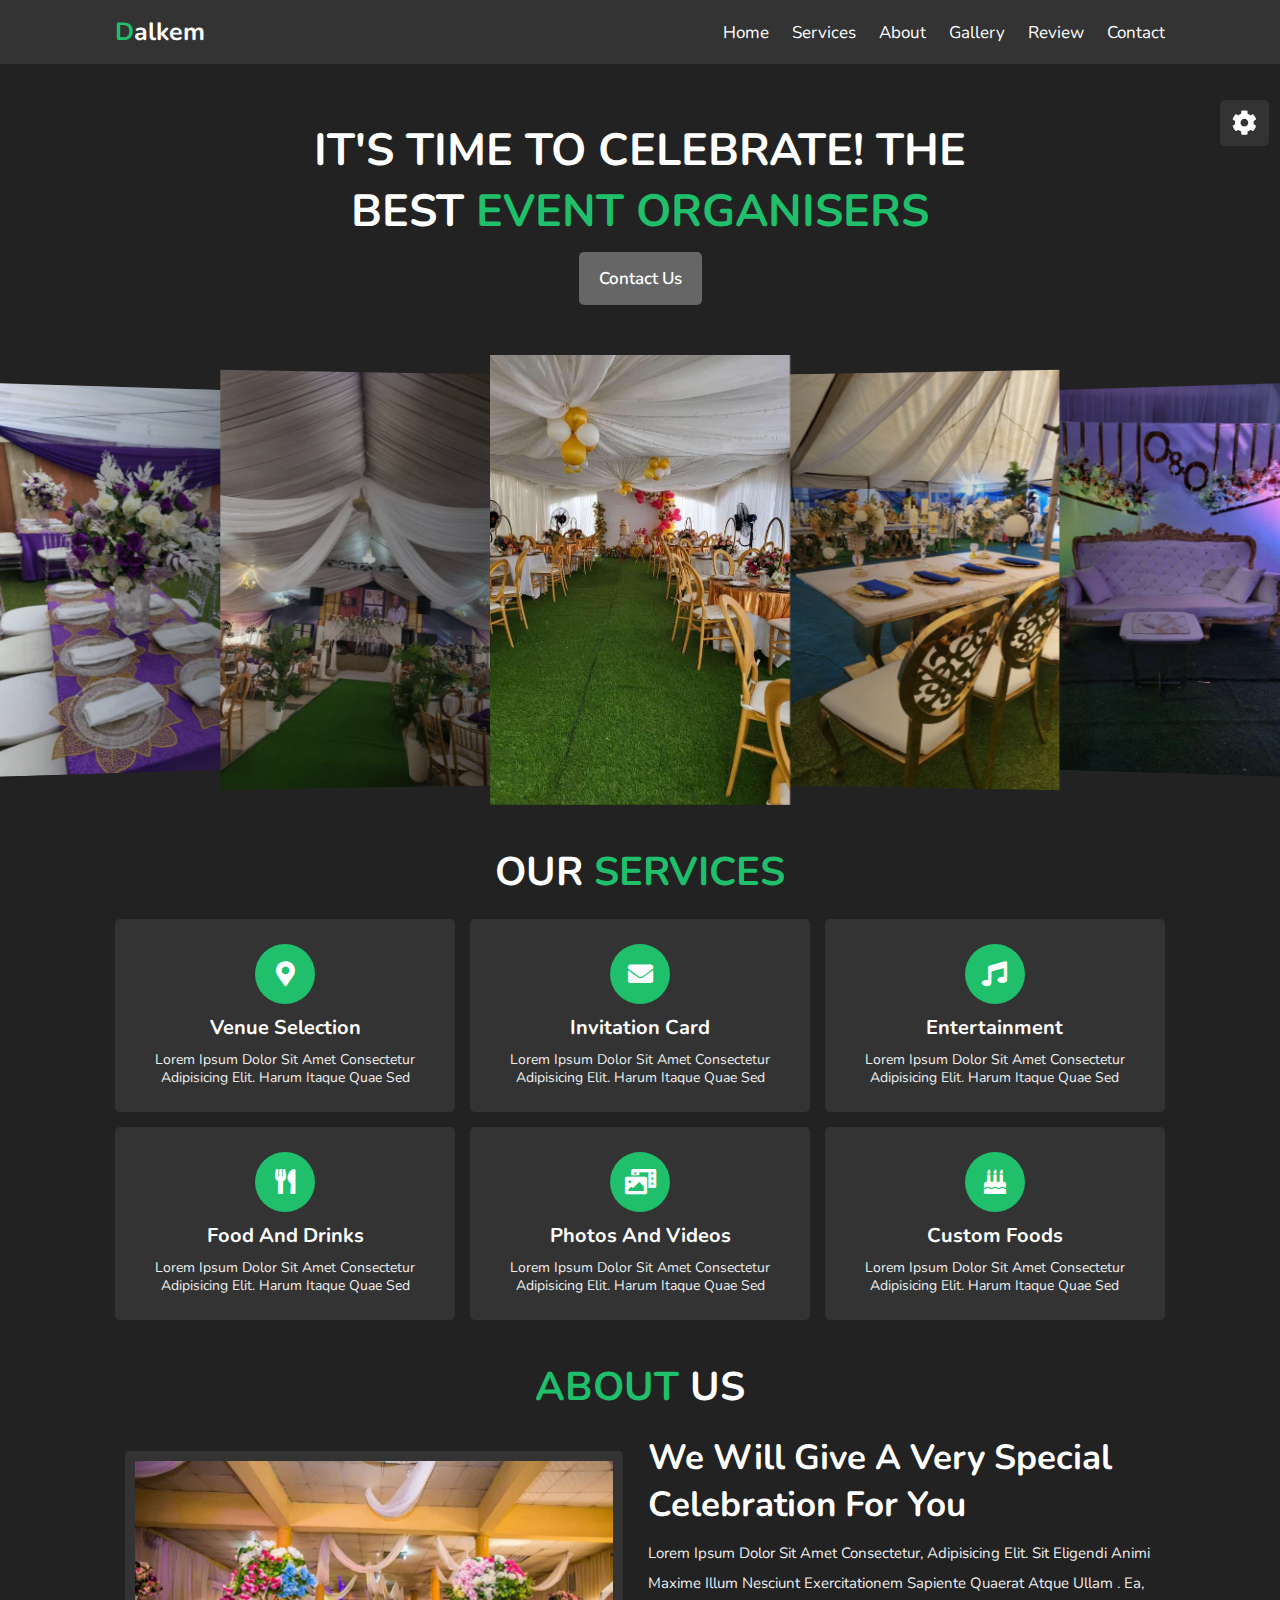
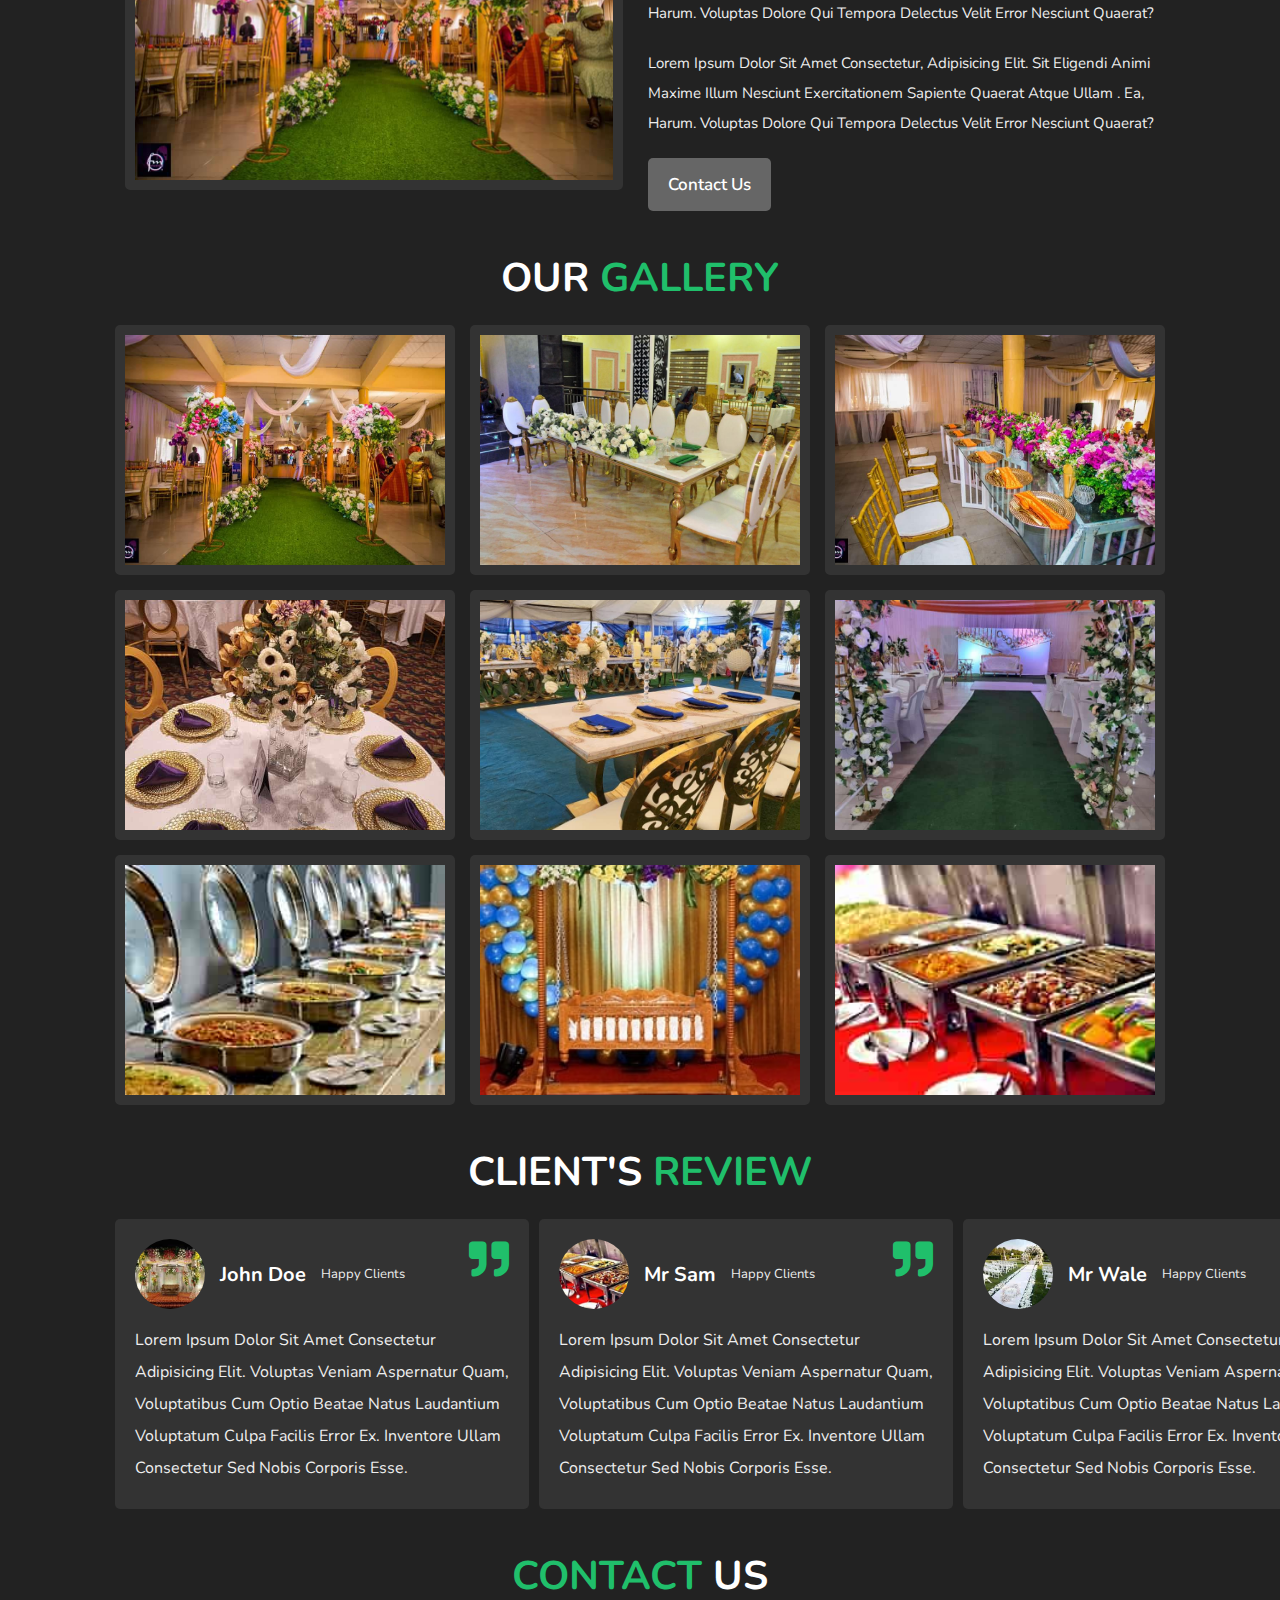
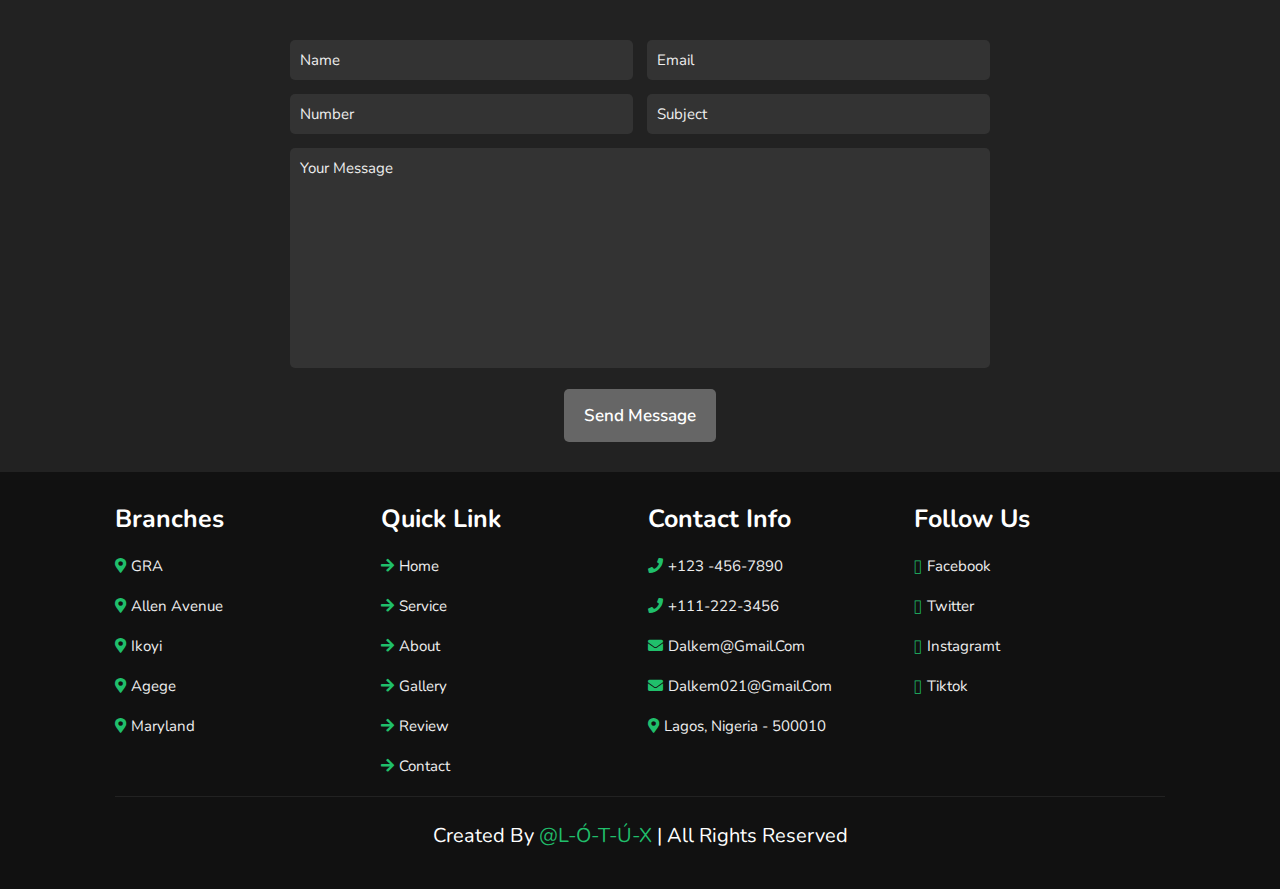
<file: index.html>
<!DOCTYPE html>
<html lang="en">

<head>
    <meta charset="UTF-8">
    <meta name="viewport" content="width=device-width, initial-scale=1.0">
    <title>Dalkem</title>
    <link rel="stylesheet" href="https://cdn.jsdelivr.net/npm/swiper@11/swiper-bundle.min.css" />
    <link rel="stylesheet" href="event.css">
    <!--font awesome-->
    <link rel="stylesheet" href="https://cdnjs.cloudflare.com/ajax/libs/font-awesome/5.15.4/css/all.min.css">
</head>

<body>
    <header class="header">
        <a href="#" class="logo"><span>D</span>alkem </a>
        <nav class="navbar">
            <a href="#home">Home</a>
            <a href="#service">Services</a>
            <a href="#about">About</a>
            <a href="#gallery">Gallery</a>
            <!-- <a href="#price">Pricing</a> -->
            <a href="#review">Review</a>
            <a href="#contact">Contact</a>
        </nav>
        <div id="menu-bars" class="fas fa-bars"></div>
    </header>
    <section class="home" id="home">
        <div class="content">
            <h3>it's time to celebrate! the best <span>event organisers</span></h3>
            <a href="#contact" class="btn">contact us</a>
        </div>

        <div class="swiper-container home-slider">
            <div class="swiper-wrapper">
                <div class="swiper-slide"><img src="image/WhatsApp Image 2024-07-30 at 13.57.04 (1).jpeg" alt=""></div>
                <div class="swiper-slide"><img src="image/WhatsApp Image 2024-07-30 at 14.07.38.jpeg" alt=""></div>
                <div class="swiper-slide"><img src="./image/WhatsApp Image 2024-07-30 at 14.07.45.jpeg" alt=""></div>
                <div class="swiper-slide"><img src="./image/WhatsApp Image 2024-07-30 at 14.07.46 (1).jpeg" alt="">
                </div>
                <div class="swiper-slide"><img src="./image/WhatsApp Image 2024-07-30 at 14.07.46 (2).jpeg" alt="">
                </div>
                <div class="swiper-slide"><img src="./image/WhatsApp Image 2024-07-30 at 14.07.47.jpeg" alt=""></div>
            </div>
        </div>
    </section>
    <section class="service" id="service">
        <h1 class="heading">our <span>services</span></h1>

        <div class="box-container">
            <div class="box">
                <i class="fas fa-map-marker-alt"></i>
                <h3>venue selection</h3>
                <p>Lorem ipsum dolor sit amet consectetur adipisicing elit. Harum itaque quae sed</p>
            </div>
            <div class="box">
                <i class="fas fa-envelope"></i>
                <h3>invitation card</h3>
                <p>Lorem ipsum dolor sit amet consectetur adipisicing elit. Harum itaque quae sed</p>
            </div>
            <div class="box">
                <i class="fas fa-music"></i>
                <h3>entertainment</h3>
                <p>Lorem ipsum dolor sit amet consectetur adipisicing elit. Harum itaque quae sed</p>
            </div>
            <div class="box">
                <i class="fas fa-utensils"></i>
                <h3>food and drinks</h3>
                <p>Lorem ipsum dolor sit amet consectetur adipisicing elit. Harum itaque quae sed</p>
            </div>
            <div class="box">
                <i class="fas fa-photo-video"></i>
                <h3>photos and videos</h3>
                <p>Lorem ipsum dolor sit amet consectetur adipisicing elit. Harum itaque quae sed</p>
            </div>
            <div class="box">
                <i class="fas fa-birthday-cake"></i>
                <h3>custom foods</h3>
                <p>Lorem ipsum dolor sit amet consectetur adipisicing elit. Harum itaque quae sed</p>
            </div>
        </div>
    </section>
    <section class="about" id="about">
        <h1 class="heading"><span>about</span> us</h1>
        <div class="row">
            <div class="image">
                <img src="./image/WhatsApp Image 2024-07-30 at 13.57.03.jpeg" alt="">
            </div>
            <div class="content">
                <h3>we will give a very special celebration for you</h3>
                <p>Lorem ipsum dolor sit amet consectetur, adipisicing elit. Sit eligendi animi maxime illum
                    nesciunt exercitationem sapiente quaerat atque ullam . Ea, harum. Voluptas
                    dolore qui tempora delectus velit error nesciunt quaerat?</p>
                <p>Lorem ipsum dolor sit amet consectetur, adipisicing elit. Sit eligendi animi maxime illum
                    nesciunt exercitationem sapiente quaerat atque ullam . Ea, harum. Voluptas
                    dolore qui tempora delectus velit error nesciunt quaerat?</p>
                <a href="#contact" class="btn">contact us</a>
            </div>
        </div>
    </section>
    <section class="gallery" id="gallery">
        <h1 class="heading">our <span>gallery</span></h1>
        <div class="box-container">
            <div class="box">
                <img src="./image/WhatsApp Image 2024-07-30 at 13.57.03.jpeg" alt="">
                <h3 class="title">photos and events</h3>
                <div class="icons">
                    <a href="" class="fas fa-heart"></a>
                    <a href="" class="fas fa-share"></a>
                    <a href="" class="fas fa-eye"></a>
                </div>
            </div>
            <div class="box">
                <img src="./image/WhatsApp Image 2024-07-30 at 14.07.46.jpeg" alt="">
                <h3 class="title">photos and events</h3>
                <div class="icons">
                    <a href="" class="fas fa-heart"></a>
                    <a href="" class="fas fa-share"></a>
                    <a href="" class="fas fa-eye"></a>
                </div>
            </div>
            <div class="box">
                <img src="./image/WhatsApp Image 2024-07-30 at 13.57.04.jpeg" alt="">
                <h3 class="title">photos and events</h3>
                <div class="icons">
                    <a href="" class="fas fa-heart"></a>
                    <a href="" class="fas fa-share"></a>
                    <a href="" class="fas fa-eye"></a>
                </div>
            </div>
            <div class="box">
                <img src="./image/WhatsApp Image 2024-07-30 at 14.07.46 (1).jpeg" alt="">
                <h3 class="title">photos and events</h3>
                <div class="icons">
                    <a href="" class="fas fa-heart"></a>
                    <a href="" class="fas fa-share"></a>
                    <a href="" class="fas fa-eye"></a>
                </div>
            </div>
            <div class="box">
                <img src="./image/WhatsApp Image 2024-07-30 at 14.07.38.jpeg" alt="">
                <h3 class="title">photos and events</h3>
                <div class="icons">
                    <a href="" class="fas fa-heart"></a>
                    <a href="" class="fas fa-share"></a>
                    <a href="" class="fas fa-eye"></a>
                </div>
            </div>
            <div class="box">
                <img src="./image/WhatsApp Image 2024-07-30 at 14.07.45 (1).jpeg" alt="">
                <h3 class="title">photos and events</h3>
                <div class="icons">
                    <a href="" class="fas fa-heart"></a>
                    <a href="" class="fas fa-share"></a>
                    <a href="" class="fas fa-eye"></a>
                </div>
            </div>
            <div class="box">
                <img src="./image/download (1).jpeg" alt="">
                <h3 class="title">photos and events</h3>
                <div class="icons">
                    <a href="" class="fas fa-heart"></a>
                    <a href="" class="fas fa-share"></a>
                    <a href="" class="fas fa-eye"></a>
                </div>
            </div>
            <div class="box">
                <img src="./image/th (2).jpeg" alt="">
                <h3 class="title">photos and events</h3>
                <div class="icons">
                    <a href="" class="fas fa-heart"></a>
                    <a href="" class="fas fa-share"></a>
                    <a href="" class="fas fa-eye"></a>
                </div>
            </div>
            <div class="box">
                <img src="./image/download (2).jpeg" alt="">
                <h3 class="title">photos and events</h3>
                <div class="icons">
                    <a href="" class="fas fa-heart"></a>
                    <a href="" class="fas fa-share"></a>
                    <a href="" class="fas fa-eye"></a>
                </div>
            </div>
        </div>
    </section>
    <!-- <sction class="price" id="price">
        <h1 class="heading">our <span> price</span></h1>
        <div class="box-contain">
            <div class="box">
                <h3 class="title">for birthdays</h3>
                <h3 class="amount">$250.99</h3>
                <ul>
                    <li><i class="fas fa-check">full services</i></li>
                    <li><i class="fas fa-check">decorations</i></li>
                    <li><i class="fas fa-check">music and photos</i></li>
                    <li><i class="fas fa-check">food and drinks</i></li>
                    <li><i class="fas fa-check">invitation card</i></li>
                    <a href="#" class="btn">check out</a>
                </ul>
            </div>
            <div class="box">
                <h3 class="title">for weddings</h3>
                <h3 class="amount">$450.99</h3>
                <ul>
                    <li><i class="fas fa-check">full services</i></li>
                    <li><i class="fas fa-check">decorations</i></li>
                    <li><i class="fas fa-check">music and photos</i></li>
                    <li><i class="fas fa-check">food and drinks</i></li>
                    <li><i class="fas fa-check">invitation card</i></li>
                    <a href="#" class="btn">check out</a>
                </ul>
            </div>
            <div class="box">
                <h3 class="title">for concert</h3>
                <h3 class="amount">$650.99</h3>
                <ul>
                    <li><i class="fas fa-check">full services</i></li>
                    <li><i class="fas fa-check">decorations</i></li>
                    <li><i class="fas fa-check">music and photos</i></li>
                    <li><i class="fas fa-check">food and drinks</i></li>
                    <li><i class="fas fa-check">invitation card</i></li>
                    <a href="#" class="btn">check out</a>
                </ul>
            </div>
            <div class="box">
                <h3 class="title">for others</h3>
                <h3 class="amount">$850.99</h3>
                <ul>
                    <li><i class="fas fa-check">full services</i></li>
                    <li><i class="fas fa-check">decorations</i></li>
                    <li><i class="fas fa-check">music and photos</i></li>
                    <li><i class="fas fa-check">food and drinks</i></li>
                    <li><i class="fas fa-check">invitation card</i></li>
                    <a href="#" class="btn">check out</a>
                </ul>
            </div>
        </div>
    </section> -->
    <section class="review" id="review">
        <h1 class="heading">client's <span>review</span></h1>
        <div class="review-slider swiper-container">
            <div class="swiper-wrapper">

                <div class="swiper-slide box">
                    <i class="fas fa-quote-right"></i>
                    <div class="user">
                        <img src="./image/download (3).jpeg" alt="">
                        <h3>john doe</h3>
                        <span>happy clients</span>
                    </div>
                    <p>Lorem ipsum dolor sit amet consectetur adipisicing elit. Voluptas veniam aspernatur quam,
                        voluptatibus cum optio beatae natus laudantium voluptatum culpa facilis error ex.
                        Inventore ullam consectetur sed nobis corporis esse.</p>
                </div>
                <div class="swiper-slide box">
                    <i class="fas fa-quote-right"></i>
                    <div class="user">
                        <img src="./image/download (2).jpeg" alt="">
                        <h3>mr sam</h3>
                        <span>happy clients</span>
                    </div>
                    <p>Lorem ipsum dolor sit amet consectetur adipisicing elit. Voluptas veniam aspernatur quam,
                        voluptatibus cum optio beatae natus laudantium voluptatum culpa facilis error ex.
                        Inventore ullam consectetur sed nobis corporis esse.</p>
                </div>
                <div class="swiper-slide box">
                    <i class="fas fa-quote-right"></i>
                    <div class="user">
                        <img src="./image/download (4).jpeg" alt="">
                        <h3>mr wale</h3>
                        <span>happy clients</span>
                    </div>
                    <p>Lorem ipsum dolor sit amet consectetur adipisicing elit. Voluptas veniam aspernatur quam,
                        voluptatibus cum optio beatae natus laudantium voluptatum culpa facilis error ex.
                        Inventore ullam consectetur sed nobis corporis esse.</p>
                </div>
                <div class="swiper-slide box">
                    <i class="fas fa-quote-right"></i>
                    <div class="user">
                        <img src="./image/download (1).jpeg" alt="">
                        <h3>mr fawaz</h3>
                        <span>happy clients</span>
                    </div>
                    <p>Lorem ipsum dolor sit amet consectetur adipisicing elit. Voluptas veniam aspernatur quam,
                        voluptatibus cum optio beatae natus laudantium voluptatum culpa facilis error ex.
                        Inventore ullam consectetur sed nobis corporis esse.</p>
                </div>
            </div>
        </div>
    </section>
    <section class="contact" id="contact">
        <h1 class="heading"><span>contact</span> us</h1>
        <form action="">
            <div class="inputBox">
                <input type="text" placeholder="name">
                <input type="email" placeholder="email">
            </div>
            <div class="inputBox">
                <input type="number" placeholder="number">
                <input type="text" placeholder="subject">
            </div>
            <textarea name="" placeholder="your message" id="" cols="30" rows="10"></textarea>
           <a href="mailto:allidammylola365@gmail.com"> <input type="submit" value="send message" class="btn"></a>
        </form>
    </section>
    <section class="footer">
        <div class="boxs-container">
            <div class="box">
                <h3>branches</h3>
                <a href="#"><i class="fas fa-map-marker-alt"></i>GRA</a>
                <a href="#"><i class="fas fa-map-marker-alt"></i>allen avenue</a>
                <a href="#"><i class="fas fa-map-marker-alt"></i>ikoyi</a>
                <a href="#"><i class="fas fa-map-marker-alt"></i>agege</a>
                <a href="#"><i class="fas fa-map-marker-alt"></i>maryland</a>
            </div>
            <div class="box">
                <h3>quick link</h3>
                <a href="#home"><i class="fas fa-arrow-right"></i>home</a>
                <a href="#service"><i class="fas fa-arrow-right"></i>service</a>
                <a href="#about"><i class="fas fa-arrow-right"></i>about</a>
                <a href="#gallery"><i class="fas fa-arrow-right"></i>gallery</a>
                <a href="#review"><i class="fas fa-arrow-right"></i>review</a>
                <a href="#contact"><i class="fas fa-arrow-right"></i>contact</a>
            </div>
            <div class="box">
                <h3>contact info</h3>
                <a href="#"><i class="fas fa-phone"></i>+123 -456-7890</a>
                <a href="#"><i class="fas fa-phone"></i>+111-222-3456</a>
                <a href="#"><i class="fas fa-envelope"></i>dalkem@gmail.com</a>
                <a href="#"><i class="fas fa-envelope"></i>dalkem021@gmail.com</a>
                <a href="#"><i class="fas fa-map-marker-alt"></i>lagos, Nigeria - 500010</a>
            </div>
            <div class="box">
                <h3>follow us</h3>
                <a href="#"><i  class="fa-brands fa-facebook"></i>facebook</a>
                <a href="#"><i  class="fa-brands fa-twitter"></i>twitter</a>
                <a href="#"><i  class="fa-brands fa-instagram"></i>instagramt</a>
                <a href="#"><i  class="fa-brands fa-tiktok"></i>tiktok</a>
            </div>
        </div>
        <div class="credit">created by <span>@l-ó-t-ú-x</span> | all rights reserved</div>
    </section>
    <div class="theme-toggler">
        <div class="toggle-btn">
            <i class="fas fa-cog"></i>
        </div>
        <h3>choose color</h3>
        <div class="buttons">
            <div class="theme-btn" style="background: #ff0033;"></div>
            <div class="theme-btn" style="background: #3867d6;"></div>
            <div class="theme-btn" style="background: #f7b731;"></div>
            <div class="theme-btn" style="background: #800080;"></div>
            <div class="theme-btn" style="background: #20bf6b;"></div>
            <div class="theme-btn" style="background: #fa8231;"></div>
            <div class="theme-btn" style="background: #A52a2a;"></div>
            <div class="theme-btn" style="background: #FC427B;"></div>
            <div class="theme-btn" style="background: #000000;"></div>
        </div>
    </div>
    <script src="https://cdn.jsdelivr.net/npm/swiper@11/swiper-bundle.min.js"></script>
    <script src="event.js"></script>
</body>

</html>
</file>
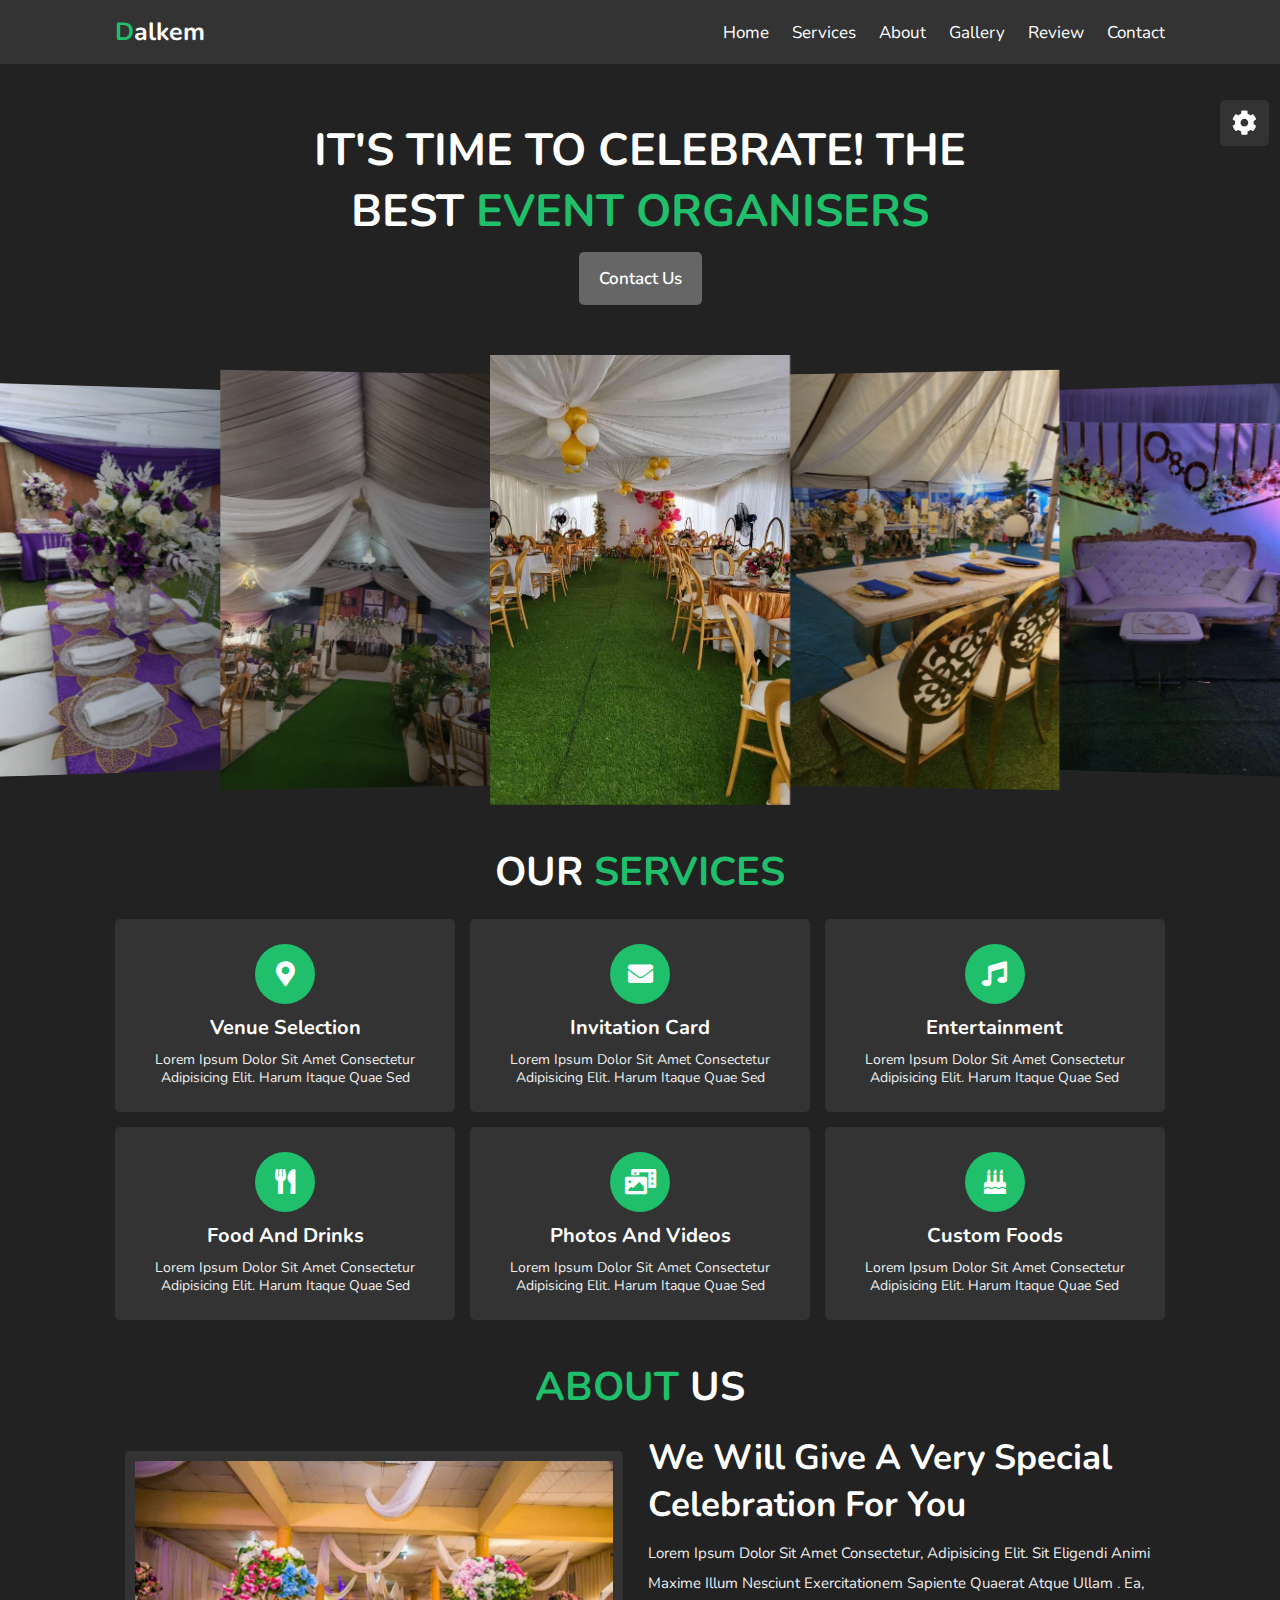
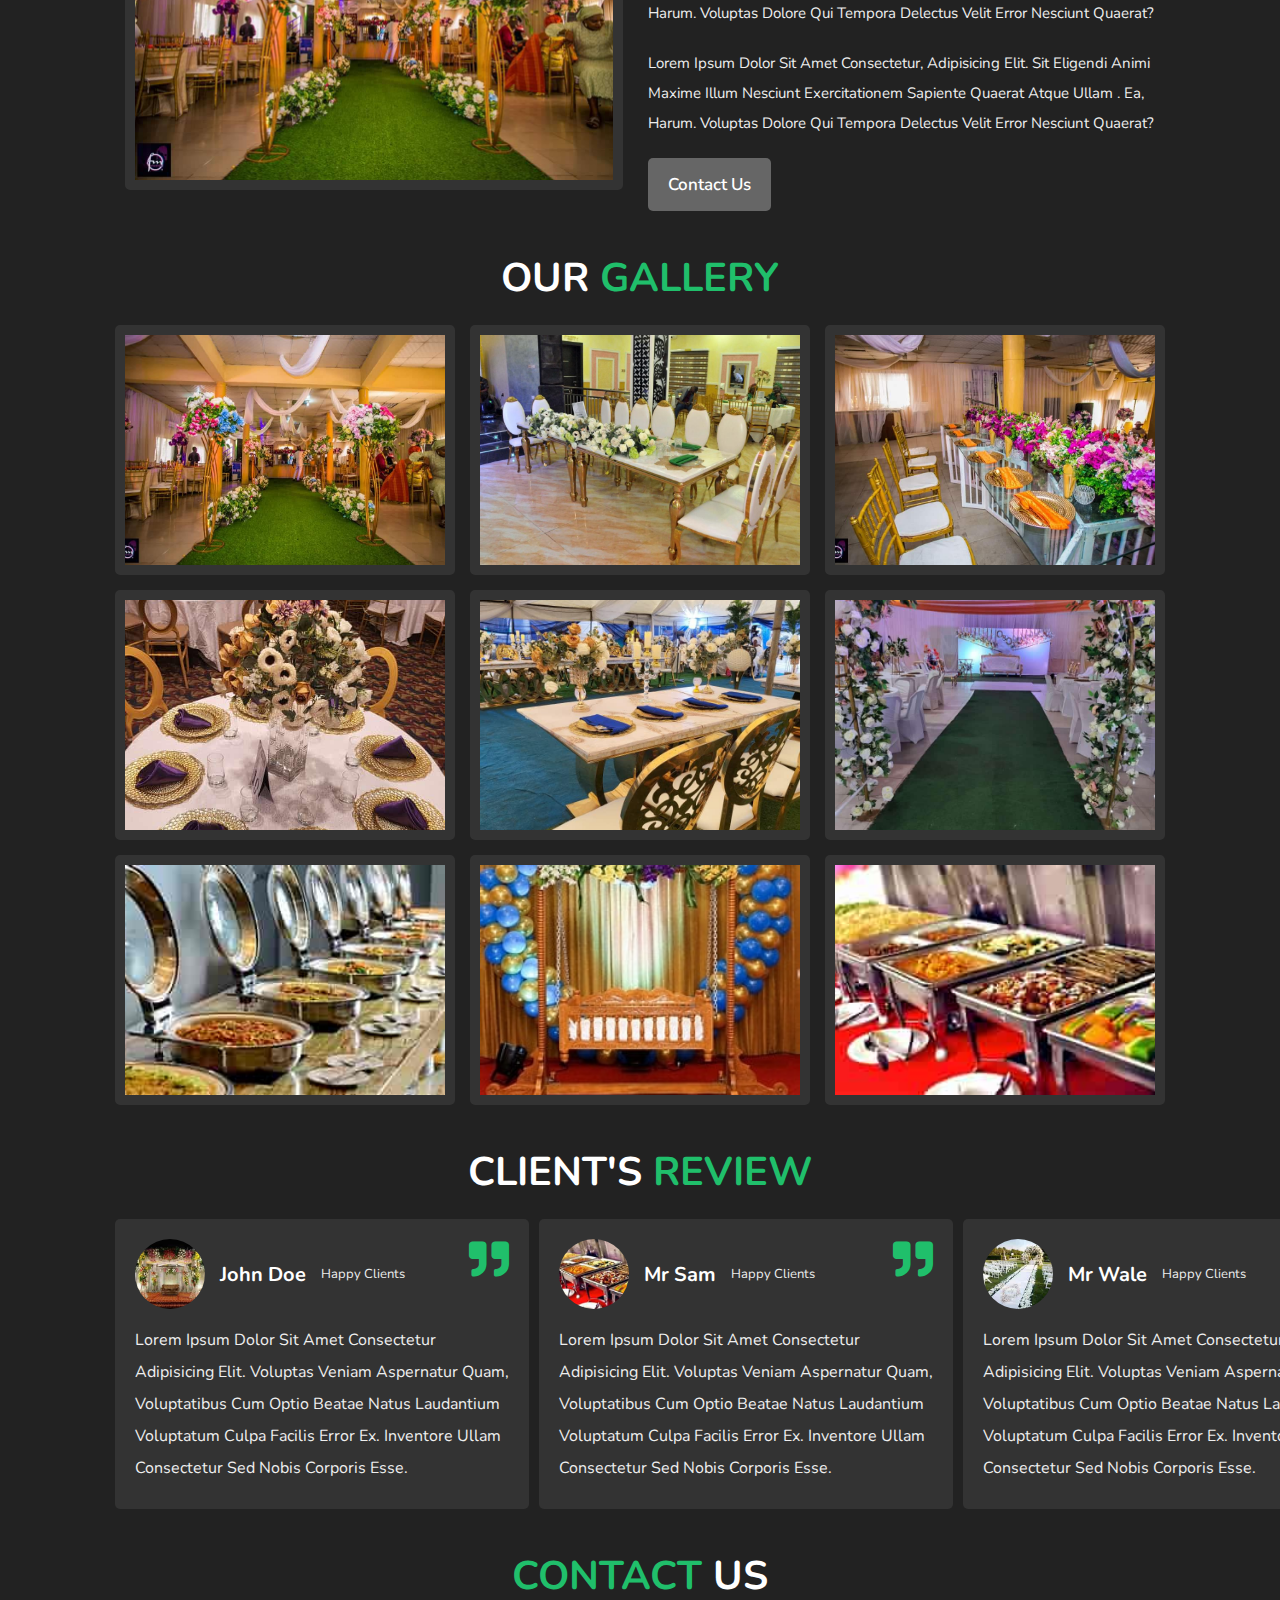
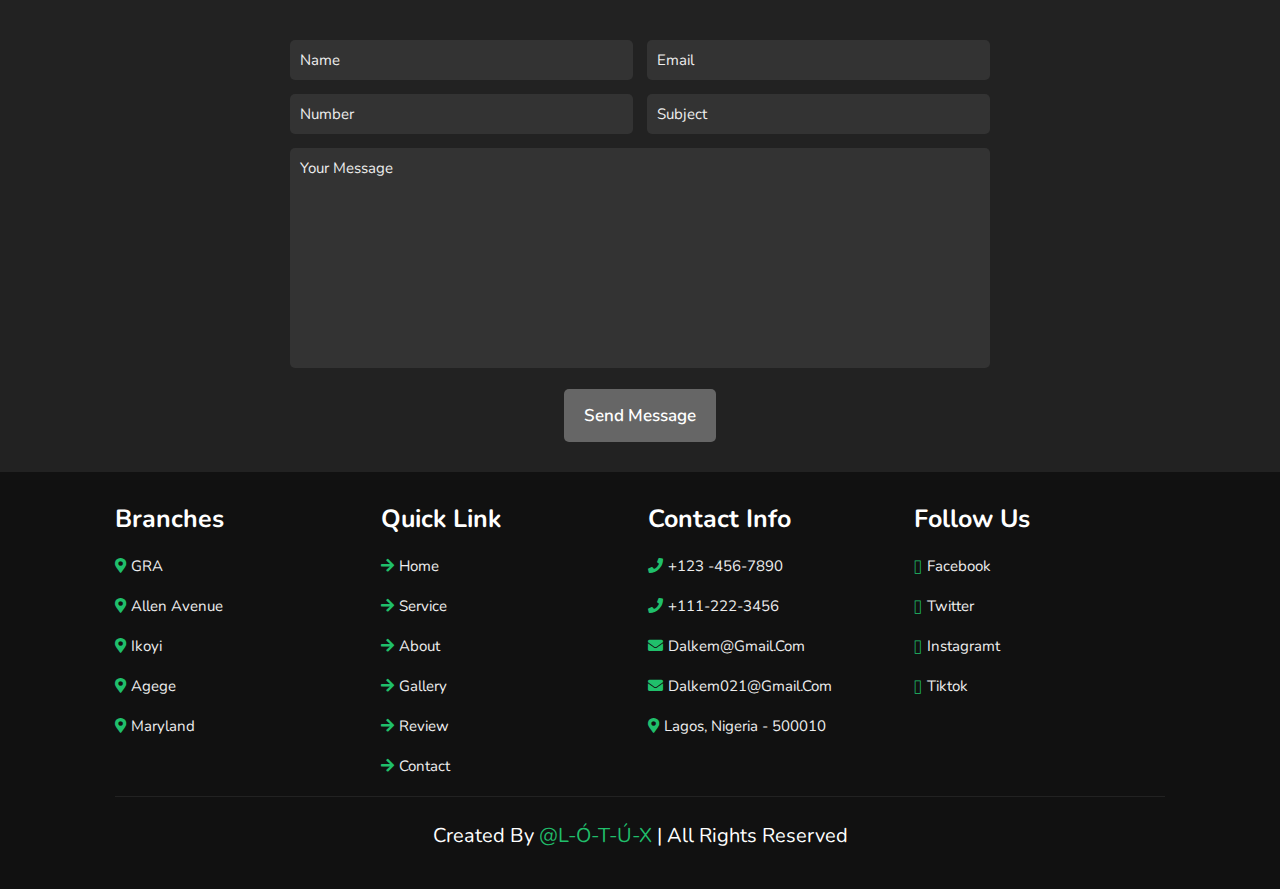
<file: event.html>
<!DOCTYPE html>
<html lang="en">

<head>
    <meta charset="UTF-8">
    <meta name="viewport" content="width=device-width, initial-scale=1.0">
    <title>Dalkem</title>
    <link rel="stylesheet" href="https://cdn.jsdelivr.net/npm/swiper@11/swiper-bundle.min.css" />
    <link rel="stylesheet" href="event.css">
    <!--font awesome-->
    <link rel="stylesheet" href="https://cdnjs.cloudflare.com/ajax/libs/font-awesome/5.15.4/css/all.min.css">
</head>

<body>
    <header class="header">
        <a href="#" class="logo"><span>D</span>alkem </a>
        <nav class="navbar">
            <a href="#home">Home</a>
            <a href="#service">Services</a>
            <a href="#about">About</a>
            <a href="#gallery">Gallery</a>
            <!-- <a href="#price">Pricing</a> -->
            <a href="#review">Review</a>
            <a href="#contact">Contact</a>
        </nav>
        <div id="menu-bars" class="fas fa-bars"></div>
    </header>
    <section class="home" id="home">
        <div class="content">
            <h3>it's time to celebrate! the best <span>event organisers</span></h3>
            <a href="#contact" class="btn">contact us</a>
        </div>

        <div class="swiper-container home-slider">
            <div class="swiper-wrapper">
                <div class="swiper-slide"><img src="image/WhatsApp Image 2024-07-30 at 13.57.04 (1).jpeg" alt=""></div>
                <div class="swiper-slide"><img src="image/WhatsApp Image 2024-07-30 at 14.07.38.jpeg" alt=""></div>
                <div class="swiper-slide"><img src="./image/WhatsApp Image 2024-07-30 at 14.07.45.jpeg" alt=""></div>
                <div class="swiper-slide"><img src="./image/WhatsApp Image 2024-07-30 at 14.07.46 (1).jpeg" alt="">
                </div>
                <div class="swiper-slide"><img src="./image/WhatsApp Image 2024-07-30 at 14.07.46 (2).jpeg" alt="">
                </div>
                <div class="swiper-slide"><img src="./image/WhatsApp Image 2024-07-30 at 14.07.47.jpeg" alt=""></div>
            </div>
        </div>
    </section>
    <section class="service" id="service">
        <h1 class="heading">our <span>services</span></h1>

        <div class="box-container">
            <div class="box">
                <i class="fas fa-map-marker-alt"></i>
                <h3>venue selection</h3>
                <p>Lorem ipsum dolor sit amet consectetur adipisicing elit. Harum itaque quae sed</p>
            </div>
            <div class="box">
                <i class="fas fa-envelope"></i>
                <h3>invitation card</h3>
                <p>Lorem ipsum dolor sit amet consectetur adipisicing elit. Harum itaque quae sed</p>
            </div>
            <div class="box">
                <i class="fas fa-music"></i>
                <h3>entertainment</h3>
                <p>Lorem ipsum dolor sit amet consectetur adipisicing elit. Harum itaque quae sed</p>
            </div>
            <div class="box">
                <i class="fas fa-utensils"></i>
                <h3>food and drinks</h3>
                <p>Lorem ipsum dolor sit amet consectetur adipisicing elit. Harum itaque quae sed</p>
            </div>
            <div class="box">
                <i class="fas fa-photo-video"></i>
                <h3>photos and videos</h3>
                <p>Lorem ipsum dolor sit amet consectetur adipisicing elit. Harum itaque quae sed</p>
            </div>
            <div class="box">
                <i class="fas fa-birthday-cake"></i>
                <h3>custom foods</h3>
                <p>Lorem ipsum dolor sit amet consectetur adipisicing elit. Harum itaque quae sed</p>
            </div>
        </div>
    </section>
    <section class="about" id="about">
        <h1 class="heading"><span>about</span> us</h1>
        <div class="row">
            <div class="image">
                <img src="./image/WhatsApp Image 2024-07-30 at 13.57.03.jpeg" alt="">
            </div>
            <div class="content">
                <h3>we will give a very special celebration for you</h3>
                <p>Lorem ipsum dolor sit amet consectetur, adipisicing elit. Sit eligendi animi maxime illum
                    nesciunt exercitationem sapiente quaerat atque ullam . Ea, harum. Voluptas
                    dolore qui tempora delectus velit error nesciunt quaerat?</p>
                <p>Lorem ipsum dolor sit amet consectetur, adipisicing elit. Sit eligendi animi maxime illum
                    nesciunt exercitationem sapiente quaerat atque ullam . Ea, harum. Voluptas
                    dolore qui tempora delectus velit error nesciunt quaerat?</p>
                <a href="#contact" class="btn">contact us</a>
            </div>
        </div>
    </section>
    <section class="gallery" id="gallery">
        <h1 class="heading">our <span>gallery</span></h1>
        <div class="box-container">
            <div class="box">
                <img src="./image/WhatsApp Image 2024-07-30 at 13.57.03.jpeg" alt="">
                <h3 class="title">photos and events</h3>
                <div class="icons">
                    <a href="" class="fas fa-heart"></a>
                    <a href="" class="fas fa-share"></a>
                    <a href="" class="fas fa-eye"></a>
                </div>
            </div>
            <div class="box">
                <img src="./image/WhatsApp Image 2024-07-30 at 14.07.46.jpeg" alt="">
                <h3 class="title">photos and events</h3>
                <div class="icons">
                    <a href="" class="fas fa-heart"></a>
                    <a href="" class="fas fa-share"></a>
                    <a href="" class="fas fa-eye"></a>
                </div>
            </div>
            <div class="box">
                <img src="./image/WhatsApp Image 2024-07-30 at 13.57.04.jpeg" alt="">
                <h3 class="title">photos and events</h3>
                <div class="icons">
                    <a href="" class="fas fa-heart"></a>
                    <a href="" class="fas fa-share"></a>
                    <a href="" class="fas fa-eye"></a>
                </div>
            </div>
            <div class="box">
                <img src="./image/WhatsApp Image 2024-07-30 at 14.07.46 (1).jpeg" alt="">
                <h3 class="title">photos and events</h3>
                <div class="icons">
                    <a href="" class="fas fa-heart"></a>
                    <a href="" class="fas fa-share"></a>
                    <a href="" class="fas fa-eye"></a>
                </div>
            </div>
            <div class="box">
                <img src="./image/WhatsApp Image 2024-07-30 at 14.07.38.jpeg" alt="">
                <h3 class="title">photos and events</h3>
                <div class="icons">
                    <a href="" class="fas fa-heart"></a>
                    <a href="" class="fas fa-share"></a>
                    <a href="" class="fas fa-eye"></a>
                </div>
            </div>
            <div class="box">
                <img src="./image/WhatsApp Image 2024-07-30 at 14.07.45 (1).jpeg" alt="">
                <h3 class="title">photos and events</h3>
                <div class="icons">
                    <a href="" class="fas fa-heart"></a>
                    <a href="" class="fas fa-share"></a>
                    <a href="" class="fas fa-eye"></a>
                </div>
            </div>
            <div class="box">
                <img src="./image/download (1).jpeg" alt="">
                <h3 class="title">photos and events</h3>
                <div class="icons">
                    <a href="" class="fas fa-heart"></a>
                    <a href="" class="fas fa-share"></a>
                    <a href="" class="fas fa-eye"></a>
                </div>
            </div>
            <div class="box">
                <img src="./image/th (2).jpeg" alt="">
                <h3 class="title">photos and events</h3>
                <div class="icons">
                    <a href="" class="fas fa-heart"></a>
                    <a href="" class="fas fa-share"></a>
                    <a href="" class="fas fa-eye"></a>
                </div>
            </div>
            <div class="box">
                <img src="./image/download (2).jpeg" alt="">
                <h3 class="title">photos and events</h3>
                <div class="icons">
                    <a href="" class="fas fa-heart"></a>
                    <a href="" class="fas fa-share"></a>
                    <a href="" class="fas fa-eye"></a>
                </div>
            </div>
        </div>
    </section>
    <!-- <sction class="price" id="price">
        <h1 class="heading">our <span> price</span></h1>
        <div class="box-contain">
            <div class="box">
                <h3 class="title">for birthdays</h3>
                <h3 class="amount">$250.99</h3>
                <ul>
                    <li><i class="fas fa-check">full services</i></li>
                    <li><i class="fas fa-check">decorations</i></li>
                    <li><i class="fas fa-check">music and photos</i></li>
                    <li><i class="fas fa-check">food and drinks</i></li>
                    <li><i class="fas fa-check">invitation card</i></li>
                    <a href="#" class="btn">check out</a>
                </ul>
            </div>
            <div class="box">
                <h3 class="title">for weddings</h3>
                <h3 class="amount">$450.99</h3>
                <ul>
                    <li><i class="fas fa-check">full services</i></li>
                    <li><i class="fas fa-check">decorations</i></li>
                    <li><i class="fas fa-check">music and photos</i></li>
                    <li><i class="fas fa-check">food and drinks</i></li>
                    <li><i class="fas fa-check">invitation card</i></li>
                    <a href="#" class="btn">check out</a>
                </ul>
            </div>
            <div class="box">
                <h3 class="title">for concert</h3>
                <h3 class="amount">$650.99</h3>
                <ul>
                    <li><i class="fas fa-check">full services</i></li>
                    <li><i class="fas fa-check">decorations</i></li>
                    <li><i class="fas fa-check">music and photos</i></li>
                    <li><i class="fas fa-check">food and drinks</i></li>
                    <li><i class="fas fa-check">invitation card</i></li>
                    <a href="#" class="btn">check out</a>
                </ul>
            </div>
            <div class="box">
                <h3 class="title">for others</h3>
                <h3 class="amount">$850.99</h3>
                <ul>
                    <li><i class="fas fa-check">full services</i></li>
                    <li><i class="fas fa-check">decorations</i></li>
                    <li><i class="fas fa-check">music and photos</i></li>
                    <li><i class="fas fa-check">food and drinks</i></li>
                    <li><i class="fas fa-check">invitation card</i></li>
                    <a href="#" class="btn">check out</a>
                </ul>
            </div>
        </div>
    </section> -->
    <section class="review" id="review">
        <h1 class="heading">client's <span>review</span></h1>
        <div class="review-slider swiper-container">
            <div class="swiper-wrapper">

                <div class="swiper-slide box">
                    <i class="fas fa-quote-right"></i>
                    <div class="user">
                        <img src="./image/download (3).jpeg" alt="">
                        <h3>john doe</h3>
                        <span>happy clients</span>
                    </div>
                    <p>Lorem ipsum dolor sit amet consectetur adipisicing elit. Voluptas veniam aspernatur quam,
                        voluptatibus cum optio beatae natus laudantium voluptatum culpa facilis error ex.
                        Inventore ullam consectetur sed nobis corporis esse.</p>
                </div>
                <div class="swiper-slide box">
                    <i class="fas fa-quote-right"></i>
                    <div class="user">
                        <img src="./image/download (2).jpeg" alt="">
                        <h3>mr sam</h3>
                        <span>happy clients</span>
                    </div>
                    <p>Lorem ipsum dolor sit amet consectetur adipisicing elit. Voluptas veniam aspernatur quam,
                        voluptatibus cum optio beatae natus laudantium voluptatum culpa facilis error ex.
                        Inventore ullam consectetur sed nobis corporis esse.</p>
                </div>
                <div class="swiper-slide box">
                    <i class="fas fa-quote-right"></i>
                    <div class="user">
                        <img src="./image/download (4).jpeg" alt="">
                        <h3>mr wale</h3>
                        <span>happy clients</span>
                    </div>
                    <p>Lorem ipsum dolor sit amet consectetur adipisicing elit. Voluptas veniam aspernatur quam,
                        voluptatibus cum optio beatae natus laudantium voluptatum culpa facilis error ex.
                        Inventore ullam consectetur sed nobis corporis esse.</p>
                </div>
                <div class="swiper-slide box">
                    <i class="fas fa-quote-right"></i>
                    <div class="user">
                        <img src="./image/download (1).jpeg" alt="">
                        <h3>mr fawaz</h3>
                        <span>happy clients</span>
                    </div>
                    <p>Lorem ipsum dolor sit amet consectetur adipisicing elit. Voluptas veniam aspernatur quam,
                        voluptatibus cum optio beatae natus laudantium voluptatum culpa facilis error ex.
                        Inventore ullam consectetur sed nobis corporis esse.</p>
                </div>
            </div>
        </div>
    </section>
    <section class="contact" id="contact">
        <h1 class="heading"><span>contact</span> us</h1>
        <form action="">
            <div class="inputBox">
                <input type="text" placeholder="name">
                <input type="email" placeholder="email">
            </div>
            <div class="inputBox">
                <input type="number" placeholder="number">
                <input type="text" placeholder="subject">
            </div>
            <textarea name="" placeholder="your message" id="" cols="30" rows="10"></textarea>
           <a href="mailto:allidammylola365@gmail.com"> <input type="submit" value="send message" class="btn"></a>
        </form>
    </section>
    <section class="footer">
        <div class="boxs-container">
            <div class="box">
                <h3>branches</h3>
                <a href="#"><i class="fas fa-map-marker-alt"></i>GRA</a>
                <a href="#"><i class="fas fa-map-marker-alt"></i>allen avenue</a>
                <a href="#"><i class="fas fa-map-marker-alt"></i>ikoyi</a>
                <a href="#"><i class="fas fa-map-marker-alt"></i>agege</a>
                <a href="#"><i class="fas fa-map-marker-alt"></i>maryland</a>
            </div>
            <div class="box">
                <h3>quick link</h3>
                <a href="#home"><i class="fas fa-arrow-right"></i>home</a>
                <a href="#service"><i class="fas fa-arrow-right"></i>service</a>
                <a href="#about"><i class="fas fa-arrow-right"></i>about</a>
                <a href="#gallery"><i class="fas fa-arrow-right"></i>gallery</a>
                <a href="#review"><i class="fas fa-arrow-right"></i>review</a>
                <a href="#contact"><i class="fas fa-arrow-right"></i>contact</a>
            </div>
            <div class="box">
                <h3>contact info</h3>
                <a href="#"><i class="fas fa-phone"></i>+123 -456-7890</a>
                <a href="#"><i class="fas fa-phone"></i>+111-222-3456</a>
                <a href="#"><i class="fas fa-envelope"></i>dalkem@gmail.com</a>
                <a href="#"><i class="fas fa-envelope"></i>dalkem021@gmail.com</a>
                <a href="#"><i class="fas fa-map-marker-alt"></i>lagos, Nigeria - 500010</a>
            </div>
            <div class="box">
                <h3>follow us</h3>
                <a href="#"><i  class="fa-brands fa-facebook"></i>facebook</a>
                <a href="#"><i  class="fa-brands fa-twitter"></i>twitter</a>
                <a href="#"><i  class="fa-brands fa-instagram"></i>instagramt</a>
                <a href="#"><i  class="fa-brands fa-tiktok"></i>tiktok</a>
            </div>
        </div>
        <div class="credit">created by <span>@l-ó-t-ú-x</span> | all rights reserved</div>
    </section>
    <div class="theme-toggler">
        <div class="toggle-btn">
            <i class="fas fa-cog"></i>
        </div>
        <h3>choose color</h3>
        <div class="buttons">
            <div class="theme-btn" style="background: #ff0033;"></div>
            <div class="theme-btn" style="background: #3867d6;"></div>
            <div class="theme-btn" style="background: #f7b731;"></div>
            <div class="theme-btn" style="background: #800080;"></div>
            <div class="theme-btn" style="background: #20bf6b;"></div>
            <div class="theme-btn" style="background: #fa8231;"></div>
            <div class="theme-btn" style="background: #A52a2a;"></div>
            <div class="theme-btn" style="background: #FC427B;"></div>
            <div class="theme-btn" style="background: #000000;"></div>
        </div>
    </div>
    <script src="https://cdn.jsdelivr.net/npm/swiper@11/swiper-bundle.min.js"></script>
    <script src="event.js"></script>
</body>

</html>
</file>
<file: event.css>
@import url('https://fonts.googleapis.com/css2?family=Nunito:ital,wght@0,200..1000;1,200..1000&family=Poppins:ital,wght@0,100;0,200;0,300;0,400;0,500;0,600;0,700;0,800;0,900;1,100;1,200;1,300;1,400;1,500;1,600;1,700;1,800;1,900&display=swap');

:root {
    --main-color: #20bf6b;
}

* {
    margin: 0;
    padding: 0;
    box-sizing: border-box;
    font-family: 'Nunito', sans-serif;
    outline: none;
    border: none;
    text-decoration: none;
    text-transform: capitalize;
    transition: .3s linear;
}

html {
    font-size: 62.5%;
    overflow-x: hidden;
    scroll-padding-top: 2rem;
    scroll-behavior: smooth;
}

html::-webkit-scrollbar {
    width: 1rem;
}

html::-webkit-scrollbar-track {
    background: #444;
}

html::-webkit-scrollbar-thumb {
    background: var(--main-color);
    border-radius: 5rem;
}

body {
    background: #222;
    overflow: hidden;
}

section {
    padding: 2rem 9%;
}

.heading {
    text-align: center;
    padding-bottom: 2rem;
    color: #fff;
    text-transform: uppercase;
    font-size: 4rem;
}

.heading span {
    color: var(--main-color);
    text-transform: uppercase;
}

.btn {
    margin-top: 1rem;
    display: inline-block;
    padding: 1.5rem 2rem;
    font-size: 1.7rem;
    border-radius: .5rem;
    background: #666;
    color: #fff;
    cursor: pointer;
    font-weight: 600;
}

.btn:hover {
    background: var(--main-color);
}

.header {
    position: fixed;
    top: 0;
    left: 0;
    right: 0;
    z-index: 10000;
    background: #333;
    display: flex;
    align-items: center;
    justify-content: space-between;
    padding: 1.5rem 9%;
}

.header .logo {
    font-weight: bolder;
    color: #fff;
    font-size: 2.5rem;
}

.header .logo span {
    color: var(--main-color);
}

.header .navbar a {
    font-size: 1.7rem;
    color: #fff;
    margin-left: 2rem;
}

.header .navbar a:hover {
    color: var(--main-color)
}

#menu-bars {
    font-size: 2.7rem;
    color: #fff;
    cursor: pointer;
    display: none;
}

.home .content {
    text-align: center;
    padding-top: 5rem;
    margin: 5rem auto;
    max-width: 70rem;
}

.home .content h3 {
    color: #fff;
    font-size: 4.5rem;
    text-transform: uppercase;
}

.home .content h3 span {
    color: var(--main-color);
    text-transform: uppercase;
}

.home .home-slider .swiper-slide {
    border-radius: .5rem;
    height: 45rem;
    width: 30rem;
}

.home .home-slider .swiper-slide img {
    height: 100%;
    width: 100%;
    object-fit: cover;
    overflow: hidden;
}

.box-container {
    display: grid;
    grid-template-columns: repeat(auto-fit, minmax(27rem, 1fr));
    gap: 1.5rem;
}

.service .box-container .box {
    border-radius: .5rem;
    background-color: #333;
    text-align: center;
    padding: 2.5rem;
    overflow: hidden;
}

.service .box-container .box i {
    height: 6rem;
    width: 6rem;
    line-height: 6rem;
    border-radius: 50%;
    font-size: 2.5rem;
    background: var(--main-color);
    color: #fff;
}

.service .box-container .box h3 {
    font-size: 2rem;
    color: #fff;
    padding: 1rem 0;
}

.service .box-container .box p {
    font-size: 1.4rem;
    color: #eee;
    line-height: 1.8rem;

}

.about .row {
    display: flex;
    align-items: center;
    flex-wrap: wrap;
    gap: 1.5rem;
}

.about .row .image {
    flex: 1 1 45rem;
    padding: 1rem;
}

.about .row .image img {
    width: 100%;
    border-radius: .5rem;
    border: 1rem solid #333;
}

.about .row .content {
    flex: 1 1 45rem;
}

.about .row .content h3 {
    font-size: 3.5rem;
    color: #fff;
}

.about .row .content p {
    font-size: 1.5rem;
    color: #eee;
    padding: 1rem 0;
    line-height: 2;
}

.gallery .box-container {
    display: grid;
    grid-template-columns: repeat(auto-fit, minmax(27rem, 1fr));
    gap: 1.5rem;
}

.gallery .box-container .box {
    position: relative;
    border: 1rem solid #333;
    border-radius: .5rem;
    height: 25rem;
    cursor: pointer;
    overflow: hidden;
}

.gallery .box-container .box img {
    height: 100%;
    width: 100%;
    object-fit: cover;
}

.gallery .box-container .box:hover img {
    transform: scale(1.1);
    filter: grayscale();
}

.gallery .box-container .box .title {
    position: absolute;
    top: -10rem;
    left: 0;
    right: 0;
    background: #333;
    color: #fff;
    text-align: center;
    padding-bottom: 1rem;
    font-size: 2rem;
}

.gallery .box-container .box:hover .title {
    top: 0;
}


.gallery .box-container .box .icons {
    position: absolute;
    bottom: -10rem;
    left: 0;
    right: 0;
    background: #333;
    padding-top: 1rem;
    font-size: 2rem;
    text-align: center;
}

.gallery .box-container .box:hover .icons {
    bottom: 0;
}

.gallery .box-container .box .icons a {
    font-size: 2rem;
    margin: .5rem 1rem;
    color: #fff;
}

.gallery .box-container .box .icons a:hover {
    color: var(--main-color);
}

/* .price .box-contain{
    display: grid;
    grid-template-columns: repeat(auto-fit, minmax(25rem, 1fr));
    gap: 1.5rem;
}

.price .box-contain .box{
    padding: 2rem 0;
    background: #333;
    border-radius: .5rem;
    text-align: center;
}

.price .box-contain .box:hover{
    transform: scale(1.03);
}

.price .box-contain .box .title{
    background: var(--main-color);
    color: #fff;
    padding: 1.5rem 0;
    font-size: 2rem;
}

.price .box-contain .box .amount{
    color: #fff;
    padding-top: 2rem ;
    font-size: 4rem;
}

.price .box-contain .box ul{
    list-style: none;
    padding: 1rem 0;
}

.price .box-contain .box ul li{
    font-size: 1.5rem;
    color: #eee;
    padding: 1rem 0;
}

.price .box-contain .box ul li i{
    color: var(--main-color);
    padding-right: 5rem;
} */

.review .box {
    border-radius: .5rem;
    background: #333;
    padding: 2rem;
    position: relative;
}

.review .box .fa-quote-right {
    position: absolute;
    top: 2rem;
    right: 2rem;
    color: var(--main-color);
    font-size: 4rem;
}

.review .box .user {
    display: flex;
    align-items: center;
    gap: 1.5rem;
    padding-bottom: 1rem;
}

.review .box .user img {
    width: 7rem;
    height: 7rem;
    border-radius: 50%;
    object-fit: cover;
}

.review .box .user h3 {
    font-size: 2rem;
    color: #fff;
}

.review .box .user span {
    font-size: 1.3rem;
    color: #eee;
}

.review .box p {
    line-height: 2;
    color: #eee;
    padding: .5rem 0;
    font-size: 1.6rem;
}

.contact form {
    max-width: 70rem;
    margin: 1rem auto;
    text-align: center;
}

.contact form .inputBox {
    display: flex;
    justify-content: space-between;
    flex-wrap: wrap;
}

.contact form .inputBox input,
.contact form textarea {
    width: 100%;
    background: #333;
    border-radius: .5rem;
    padding: 1rem;
    margin: .7rem 0;
    font-size: 1.5rem;
    color: #fff;
    text-transform: none;
}

.contact form .inputBox input::placeholder,
.contact form textarea::placeholder {
    color: #eee;
    text-transform: capitalize;
}

.contact form .inputBox input:focus,
.contact form textarea:focus {
    background: #444;
}

.contact form .inputBox input {
    width: 49%;
}

.contact form textarea {
    resize: none;
}

.footer {
    background: #111;
}

.footer .boxs-container {
    display: grid;
    grid-template-columns: repeat(auto-fit, minmax(25rem, 1fr));
    gap: 1.5rem;
}

.footer .boxs-container .box h3 {
    font-size: 2.5rem;
    padding: 1rem 0;
    color: #fff;
}

.footer .boxs-container .box a {
    display: block;
    font-size: 1.5rem;
    padding: 1rem 0;
    color: #eee;
}

.footer .boxs-container .box a i {
    padding-right: .5rem;
    color: var(--main-color);
}

.footer .boxs-container .box a:hover i {
    padding-right: 1.5rem;
    color: #fff;
}

.footer .credit {
    text-align: center;
    border-top: .1rem solid #222;
    color: #fff;
    padding: 2rem;
    padding-top: 2.5rem;
    margin-top: 1rem;
    font-size: 2rem;
}

.footer .credit span {
    color: var(--main-color);
}

.theme-toggler {
    position: fixed;
    top: 10rem;
    right: -20rem;
    background: #333;
    z-index: 1000;
    border-radius: .5rem;
    width: 20rem;
    text-align: center;
}

.theme-toggler.active {
    right: 0;
}

.theme-toggler h3 {
    color: #fff;
    padding: 1rem 0;
    font-size: 1.5rem;
}

.theme-toggler .buttons {
    display: flex;
    justify-content: center;
    flex-wrap: wrap;
    gap: 1rem;
    padding: 1rem;
}

.theme-toggler .buttons .theme-btn {
    height: 4rem;
    width: 4rem;
    border-radius: 50%;
    cursor: pointer;
}

.theme-toggler .toggle-btn {
    position: absolute;
    top: 0;
    left: -6rem;
    padding: 1rem 1.2rem;
    border-radius: .5rem;
    background: #333;
    cursor: pointer;
}

.theme-toggler .toggle-btn i {
    color: #fff;
    font-size: 2.5rem;
    animation: spin 4s linear infinite;
}

@keyframes spin {
    0% {
        transform: rotate(360deg);
    }
}







@media (max-width:990px) {

    html {
        font-size: 55%;
    }

    .header {
        padding: 1.5rem 2rem;
    }

    section {
        padding: 2rem;
    }
}


@media (max-width:790px) {
    #menu-bars {
        display: initial;
    }

    .header .navbar {
        position: absolute;
        top: 0%;
        left: 0;
        right: 0;
        border-top: 1.7rem solid #222;
        background: #333;
        clip-path: polygon(0 0, 100% 0, 100% 0, 0 0);
    }

    .header .navbar.active {
        clip-path: polygon(0 0, 100% 0, 100% 100%, 0 100%);
    }

    .fa-times {
        transform: rotate(180deg);
    }

    .header .navbar a {
        display: flex;
        background: #222;
        border-radius: .5rem;
        padding: 1rem;
        margin: 1rem;
        font-size: 1.5rem;
    }

    .home .content h3 {
        font-size: 4rem;
    }

}

@media (max-width:450px) {
    html {
        font-size: 50%;
    }

    home .home-slider .swiper-slide {
        width: 27rem;

    }

    .contact form .inputBox input {
        width: 100%;
    }
}
</file>
